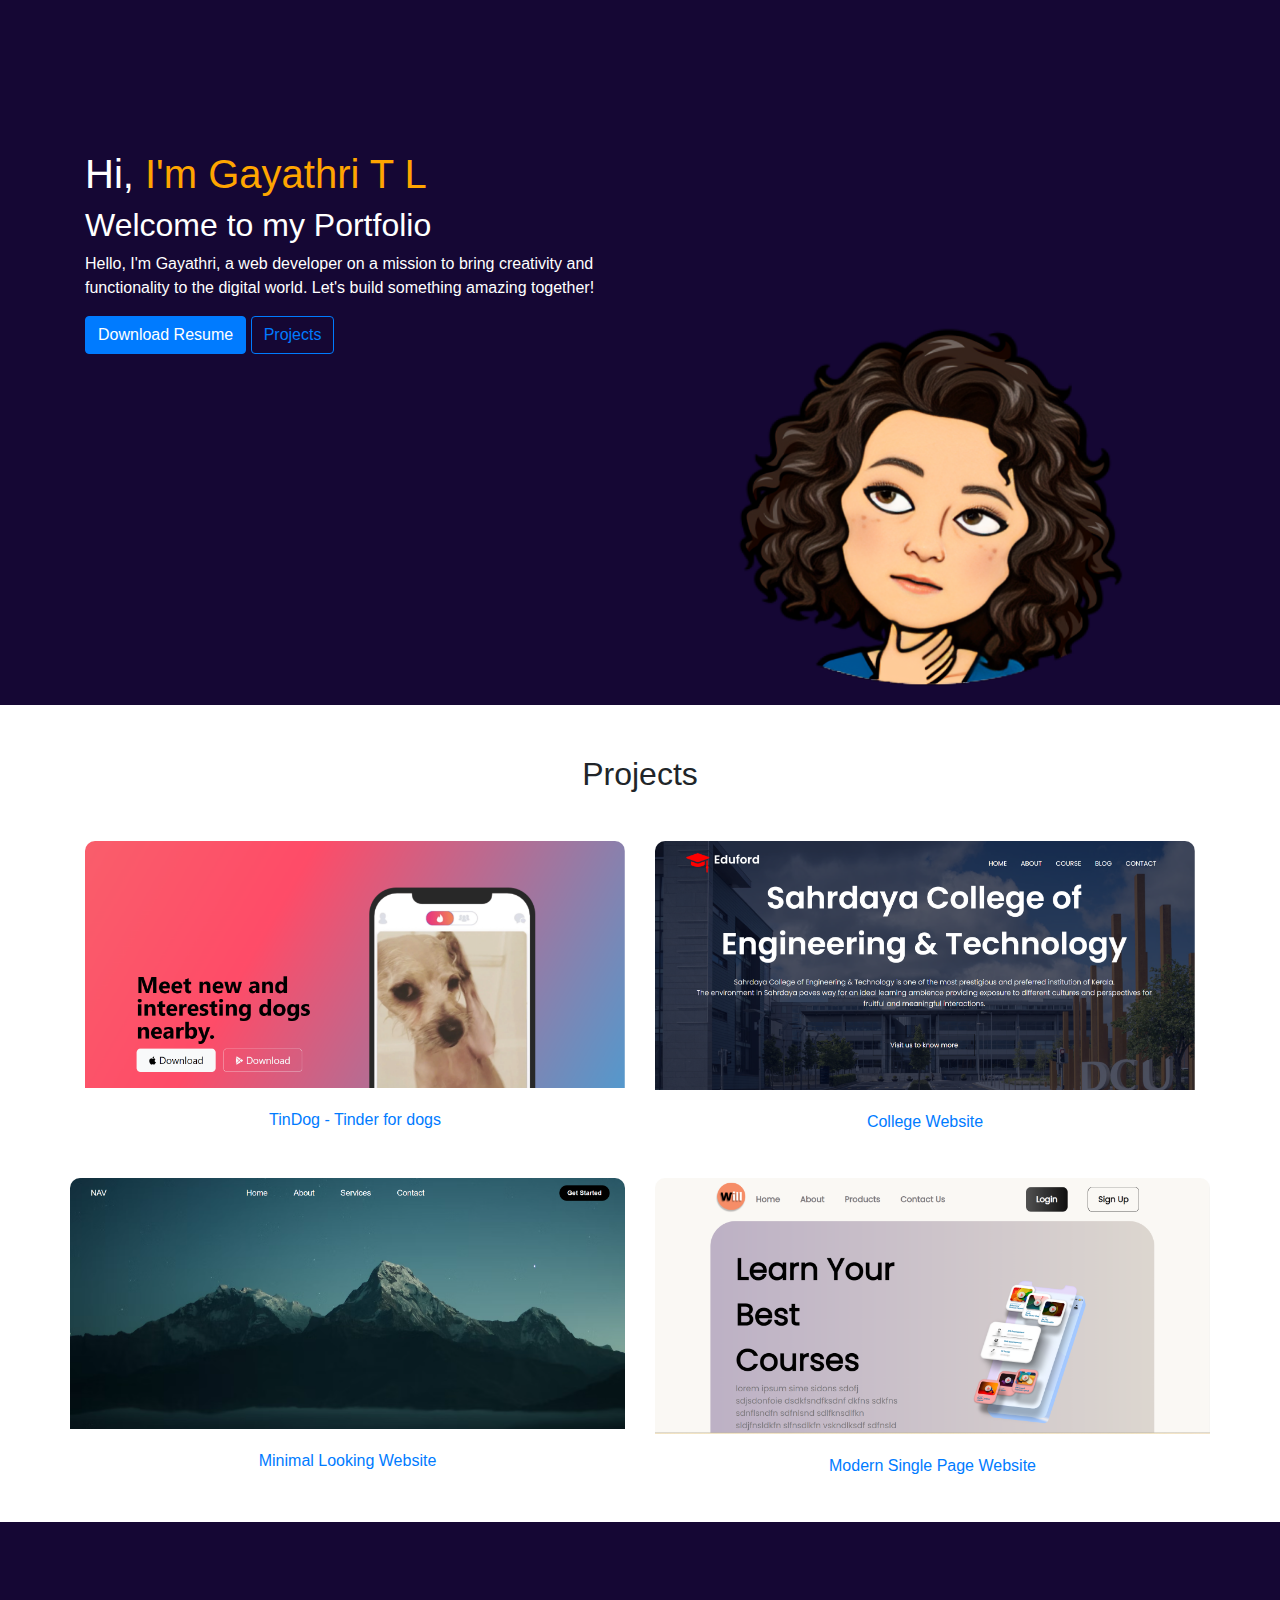
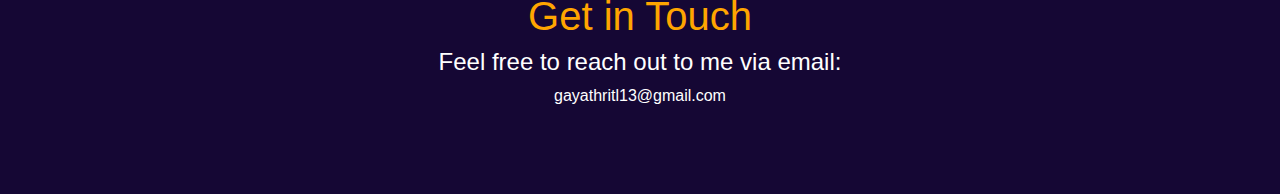
<file: index.html>
<!DOCTYPE html>
<html lang="en">
<head>
    <meta charset="UTF-8">
    <meta http-equiv="X-UA-Compatible" content="IE=edge">
    <meta name="viewport" content="width=device-width, initial-scale=1.0">
    <title>Microverse - Portfolio</title>
    <link rel="stylesheet" href="https://cdn.jsdelivr.net/npm/bootstrap@4.0.0/dist/css/bootstrap.min.css">
    <link rel="stylesheet" href="css/style.css">
</head>
<body>

    <section id="welcome">
        <div class="container">
            <div class="row">
                <div class="col-md-6">
                    <h1>Hi, <span>I'm Gayathri T L</span></h1>
                    <h2>Welcome to my Portfolio</h2>
                    <p>Hello, I'm Gayathri, a web developer on a mission to bring creativity and functionality to the digital world. Let's build something amazing together!</p>
                    <a href="./assets/Gayathri.T.L_Resume.pdf" download class="btn btn-primary rounded-pill">Download Resume</a>
                    <a href="#projects" class="btn btn-outline-primary rounded-pill">Projects</a>
                </div>
                <div class="col-md-6">
                    <img src="img/bg.png" style="max-width: 100%; height: auto;">
                </div>
            </div>
        </div>
    </section>

    <section id="projects" style="font-family: 'Poppins', sans-serif; margin-top: 50px;">
        <div class="container">
            <h2 class="text-center mb-5">Projects</h2>
            <div class="row">
                <div class="col-md-6 mb-4">
                    <a href="./apps/TinDog_Project/index.html" class="card-link">
                        <div class="card border-0 shadow">
                            <img class="card-img-top" src="img/1.png" alt="Project 1">
                            <div class="card-body text-center">
                                <p class="card-text mb-0">TinDog - Tinder for dogs</p>
                            </div>
                        </div>
                    </a>
                </div>
                <div class="col-md-6 mb-4">
                    <a href="./apps/college_website/index.html" class="card-link">
                        <div class="card border-0 shadow">
                            <img class="card-img-top" src="img/2.png" alt="Project 2">
                            <div class="card-body text-center">
                                <p class="card-text mb-0">College Website</p>
                            </div>
                        </div>
                    </a>
                </div>
                <div class="row">
                    <div class="col-md-6 mb-4">
                        <a href="./apps/Minimal_website/index.html" class="card-link">
                            <div class="card border-0 shadow">
                                <img class="card-img-top" src="img/3.png" alt="Project 1">
                                <div class="card-body text-center">
                                    <p class="card-text mb-0">Minimal Looking Website</p>
                                </div>
                            </div>
                        </a>
                    </div>
                    <div class="col-md-6 mb-4">
                        <a href="./apps/Modern_card/index.html" class="card-link">
                            <div class="card border-0 shadow">
                                <img class="card-img-top" src="img/4.png" alt="Project 2">
                                <div class="card-body text-center">
                                    <p class="card-text mb-0">Modern Single Page Website</p>
                                </div>
                            </div>
                        </a>
                    </div>
            </div>
        </div>
    </section>
    
    <section id="contact">
        <div class="container text-center">
            <h1>Get in Touch</h1>
            <h4>Feel free to reach out to me via email:</h4>
            <p><a href="mailto:gayathritl13@gmail.com">gayathritl13@gmail.com</a></p>
        </div>
    </section>
    

    
    <script src="https://code.jquery.com/jquery-3.2.1.slim.min.js"></script>
    <script src="https://cdn.jsdelivr.net/npm/popper.js@1.12.9/dist/umd/popper.min.js"></script>
    <script src="https://cdn.jsdelivr.net/npm/bootstrap@4.0.0/dist/js/bootstrap.min.js"></script>
</body>
</html>
</file>
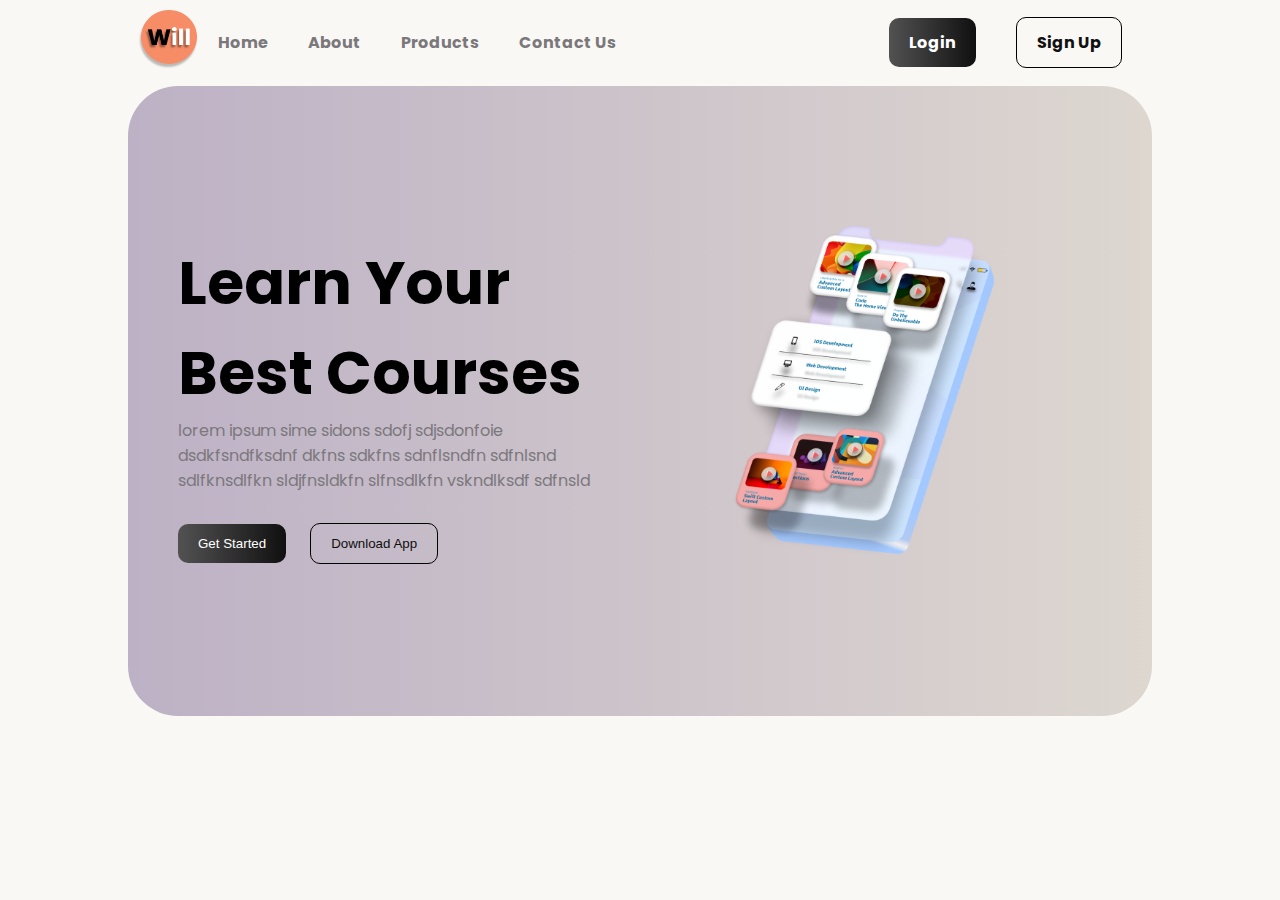
<file: apps/Modern_card/index.html>
<!DOCTYPE html>
<html lang="en">
  <head>
    <meta charset="UTF-8" />
    <meta name="viewport" content="width=device-width, initial-scale=1.0" />
    <title>Document</title>
    <link rel="stylesheet" href="style.css">
  </head>
  <body>
    <div class="header">
      <nav>
        <div class="logo">
          <img src="./img/logo.png" alt="logo" />
        </div>
        <ul class="nav-list">
          <div class="nav-links">
            <li>Home</li>
            <li>About</li>
            <li>Products</li>
            <li>Contact Us</li>
          </div>

          <div class="nav-btns">
            <li class="btn-primary">Login</li>
            <li class="btn-secondary">Sign Up</li>
          </div>
        </ul>
      </nav>
   
    <div class="header-content">
      <div class="intro-text">
        <h1>Learn Your <br />Best Courses</h1>
        <p>
          lorem ipsum sime sidons sdofj sdjsdonfoie dsdkfsndfksdnf dkfns sdkfns
          sdnflsndfn sdfnlsnd sdlfknsdlfkn sldjfnsldkfn slfnsdlkfn vskndlksdf
          sdfnsld
        </p>

        <div class="btns">
          <button class="btn-primary">Get Started</button>
          <button class="btn-secondary">Download App</button>
        </div>
      </div>
      <div class="hero-img">
        <img src="img/mockup.png" alt="">
      </div>
    </div>
</div>
  </body>
</html>
</file>
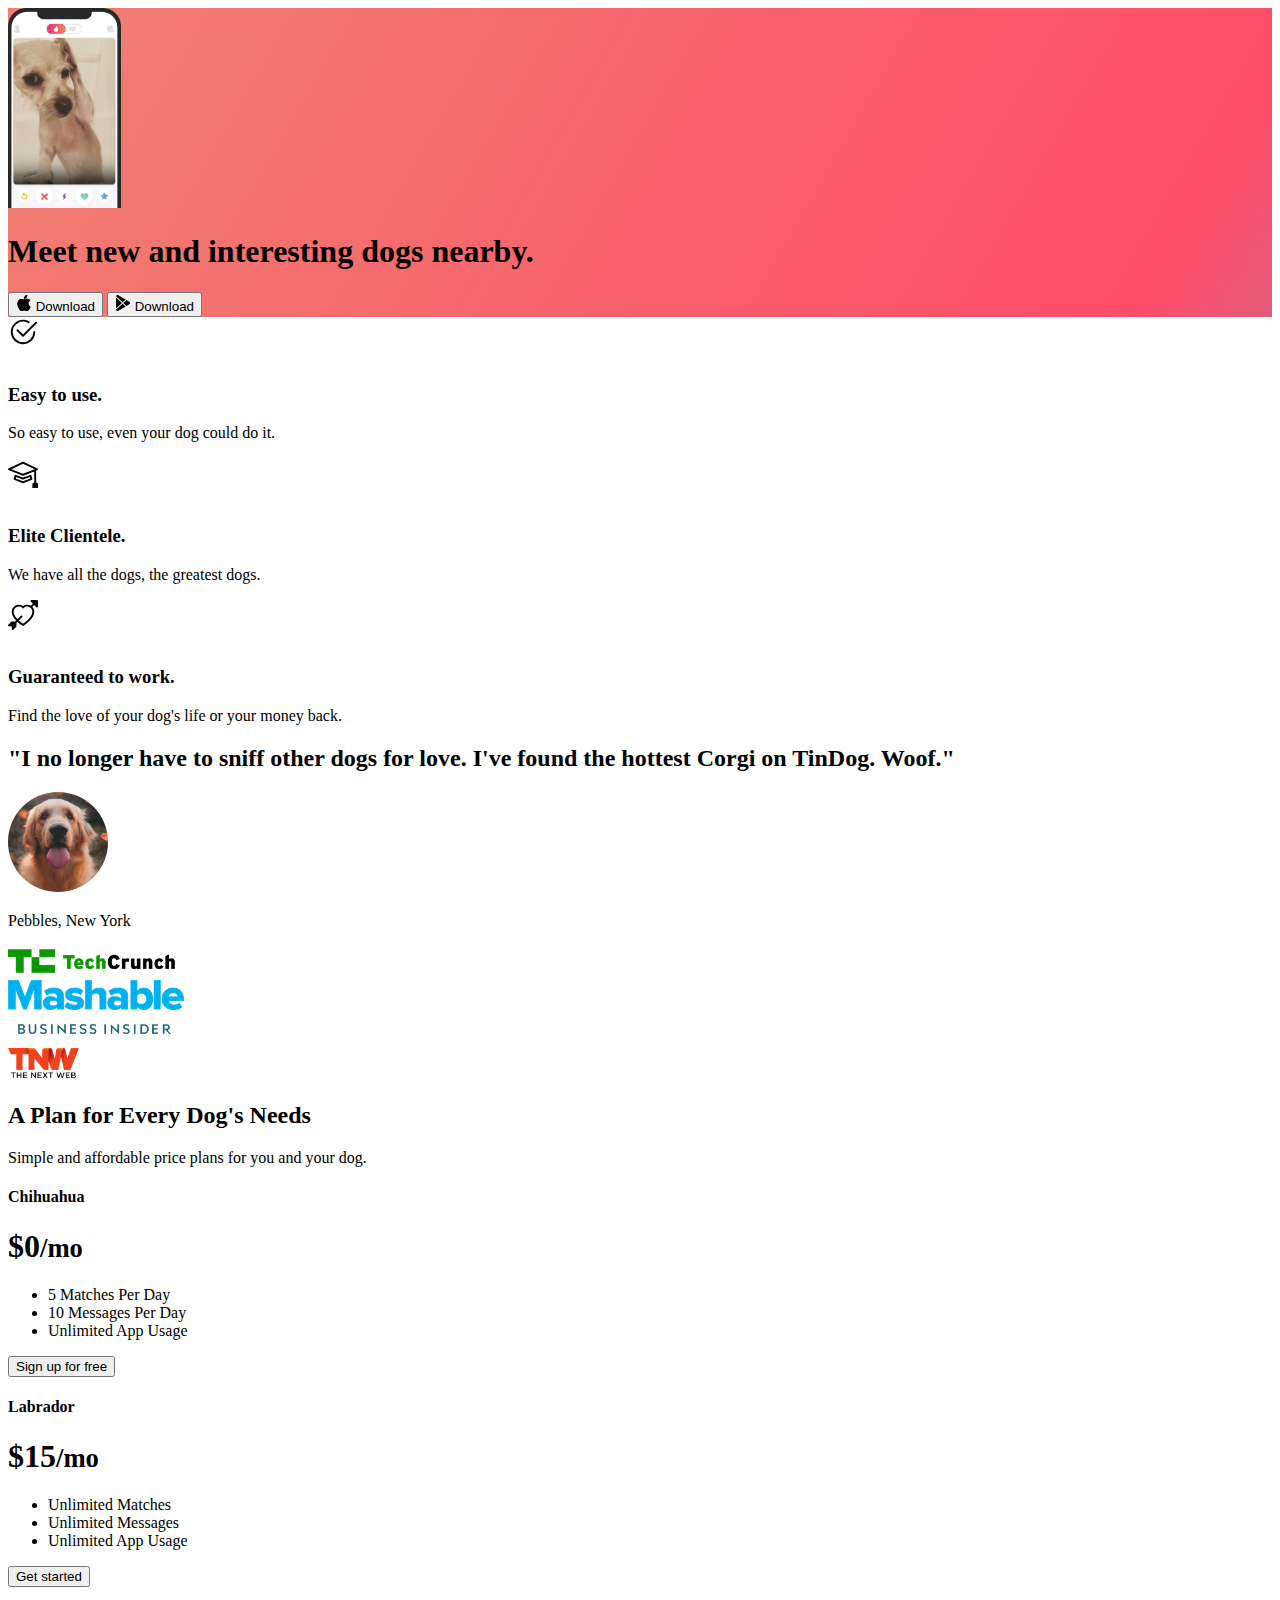
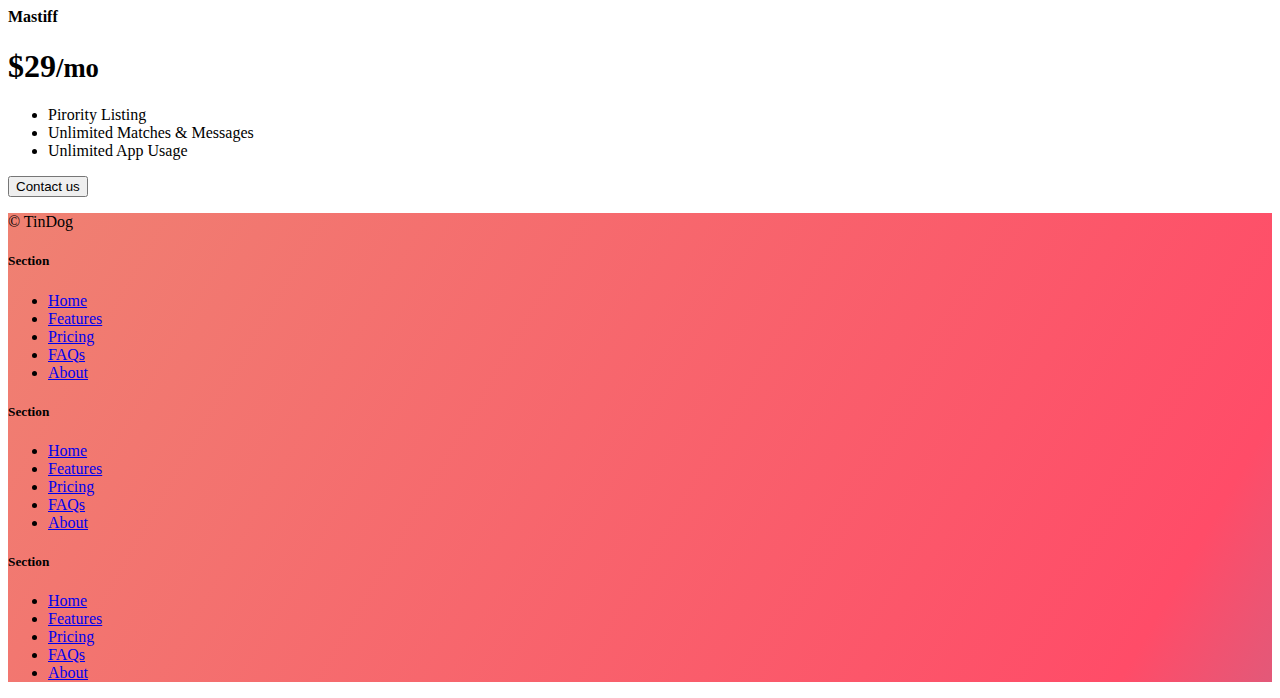
<file: apps/TinDog_Project/index.html>
<!DOCTYPE html>
<html lang="en">

<head>
  <meta charset="UTF-8">
  <meta name="viewport" content="width=device-width, initial-scale=1.0">
  <title>TinDog</title>
  <link href="https://cdn.jsdelivr.net/npm/bootstrap@5.3.2/dist/css/bootstrap.min.css" 
  rel="stylesheet" integrity="sha384-T3c6CoIi6uLrA9TneNEoa7RxnatzjcDSCmG1MXxSR1GAsXEV/Dwwykc2MPK8M2HN" crossorigin="anonymous">
  <link rel="stylesheet" href="./css/style.css">
  
</head>

<body>

  <!-- Title -->
  <section id="title" class="gradient-background">
  <div class="container">
    <div class="row flex-lg-row-reverse align-items-center g-5 pt-5  container">
      <div class="col-10 col-sm-8 col-lg-6">
        <img src="./images/iphone.png" class="d-block mx-lg-auto img-fluid pt-5" alt="Bootstrap Themes" height="200" loading="lazy">
      </div>
      <div class="col-lg-6">
        <h1 class="display-5 fw-bold text-body-emphasis lh-1 mb-3">Meet new and interesting dogs nearby.
        </h1>
        <div class="d-grid gap-2 d-md-flex justify-content-md-start">
          <button type="button" class="btn btn-light btn-lg px-4 me-md-2"> <svg xmlns="http://www.w3.org/2000/svg" width="16" height="16" fill="currentColor"
            class="bi bi-apple mb-1" viewBox="0 0 16 16">
<path
              d="M11.182.008C11.148-.03 9.923.023 8.857 1.18c-1.066 1.156-.902 2.482-.878 2.516.024.034 1.52.087 2.475-1.258.955-1.345.762-2.391.728-2.43Zm3.314 11.733c-.048-.096-2.325-1.234-2.113-3.422.212-2.189 1.675-2.789 1.698-2.854.023-.065-.597-.79-1.254-1.157a3.692 3.692 0 0 0-1.563-.434c-.108-.003-.483-.095-1.254.116-.508.139-1.653.589-1.968.607-.316.018-1.256-.522-2.267-.665-.647-.125-1.333.131-1.824.328-.49.196-1.422.754-2.074 2.237-.652 1.482-.311 3.83-.067 4.56.244.729.625 1.924 1.273 2.796.576.984 1.34 1.667 1.659 1.899.319.232 1.219.386 1.843.067.502-.308 1.408-.485 1.766-.472.357.013 1.061.154 1.782.539.571.197 1.111.115 1.652-.105.541-.221 1.324-1.059 2.238-2.758.347-.79.505-1.217.473-1.282Z" />
<path
              d="M11.182.008C11.148-.03 9.923.023 8.857 1.18c-1.066 1.156-.902 2.482-.878 2.516.024.034 1.52.087 2.475-1.258.955-1.345.762-2.391.728-2.43Zm3.314 11.733c-.048-.096-2.325-1.234-2.113-3.422.212-2.189 1.675-2.789 1.698-2.854.023-.065-.597-.79-1.254-1.157a3.692 3.692 0 0 0-1.563-.434c-.108-.003-.483-.095-1.254.116-.508.139-1.653.589-1.968.607-.316.018-1.256-.522-2.267-.665-.647-.125-1.333.131-1.824.328-.49.196-1.422.754-2.074 2.237-.652 1.482-.311 3.83-.067 4.56.244.729.625 1.924 1.273 2.796.576.984 1.34 1.667 1.659 1.899.319.232 1.219.386 1.843.067.502-.308 1.408-.485 1.766-.472.357.013 1.061.154 1.782.539.571.197 1.111.115 1.652-.105.541-.221 1.324-1.059 2.238-2.758.347-.79.505-1.217.473-1.282Z" />
</svg> Download</button>
          <button type="button" class="btn btn-outline-light btn-lg px-4"><svg xmlns="http://www.w3.org/2000/svg" width="16" height="16" fill="currentColor"
            class="bi bi-google-play mb-1" viewBox="0 0 16 16">
<path
              d="M14.222 9.374c1.037-.61 1.037-2.137 0-2.748L11.528 5.04 8.32 8l3.207 2.96 2.694-1.586Zm-3.595 2.116L7.583 8.68 1.03 14.73c.201 1.029 1.36 1.61 2.303 1.055l7.294-4.295ZM1 13.396V2.603L6.846 8 1 13.396ZM1.03 1.27l6.553 6.05 3.044-2.81L3.333.215C2.39-.341 1.231.24 1.03 1.27Z" />
</svg> Download</button>
        </div>
      </div>
    </div>
  </div>
  </section>
  <!-- Features -->
  <section id="features" class="container mt-5">
    
    <div class="row g-4 py-5 row-cols-1 row-cols-lg-3">
      <div class="col d-flex align-items-start">
        <div class="icon-square text-body-emphasis bg-body-secondary d-inline-flex align-items-center justify-content-center fs-4 flex-shrink-0 me-3">
          <svg xmlns="http://www.w3.org/2000/svg" height="30" fill="currentColor" class="bi bi-check2-circle"
          viewBox="0 0 16 16">
<path
            d="M2.5 8a5.5 5.5 0 0 1 8.25-4.764.5.5 0 0 0 .5-.866A6.5 6.5 0 1 0 14.5 8a.5.5 0 0 0-1 0 5.5 5.5 0 1 1-11 0z" />
<path
            d="M15.354 3.354a.5.5 0 0 0-.708-.708L8 9.293 5.354 6.646a.5.5 0 1 0-.708.708l3 3a.5.5 0 0 0 .708 0l7-7z" /> width="1em" height="1em"><use xlink:href="#toggles2"></use></svg>
        </div>
        <div>
          <h3 class="fs-2 text-body-emphasis">Easy to use.</h3>
          <p>So easy to use, even your dog could do it.</p>

        </div>
      </div>
      <div class="col d-flex align-items-start">
        <div class="icon-square text-body-emphasis bg-body-secondary d-inline-flex align-items-center justify-content-center fs-4 flex-shrink-0 me-3">
          <svg xmlns="http://www.w3.org/2000/svg" height="30" fill="currentColor" class="bi bi-mortarboard" viewBox="0 0 16 16">
            <path d="M8.211 2.047a.5.5 0 0 0-.422 0l-7.5 3.5a.5.5 0 0 0 .025.917l7.5 3a.5.5 0 0 0 .372 0L14 7.14V13a1 1 0 0 0-1 1v2h3v-2a1 1 0 0 0-1-1V6.739l.686-.275a.5.5 0 0 0 .025-.917l-7.5-3.5ZM8 8.46 1.758 5.965 8 3.052l6.242 2.913L8 8.46Z"/>
            <path d="M4.176 9.032a.5.5 0 0 0-.656.327l-.5 1.7a.5.5 0 0 0 .294.605l4.5 1.8a.5.5 0 0 0 .372 0l4.5-1.8a.5.5 0 0 0 .294-.605l-.5-1.7a.5.5 0 0 0-.656-.327L8 10.466 4.176 9.032Zm-.068 1.873.22-.748 3.496 1.311a.5.5 0 0 0 .352 0l3.496-1.311.22.748L8 12.46l-3.892-1.556Z"/>><use xlink:href="#cpu-fill"></use></svg>
        </div>
        <div>
          <h3 class="fs-2 text-body-emphasis">Elite Clientele.</h3>
          <p>We have all the dogs, the greatest dogs.</p>
          
        </div>
      </div>
      <div class="col d-flex align-items-start">
        <div class="icon-square text-body-emphasis bg-body-secondary d-inline-flex align-items-center justify-content-center fs-4 flex-shrink-0 me-3">
          <svg xmlns="http://www.w3.org/2000/svg" height="30" fill="currentColor" class="bi bi-arrow-through-heart"
          viewBox="0 0 16 16">
<path fill-rule="evenodd"
            d="M2.854 15.854A.5.5 0 0 1 2 15.5V14H.5a.5.5 0 0 1-.354-.854l1.5-1.5A.5.5 0 0 1 2 11.5h1.793l.53-.53c-.771-.802-1.328-1.58-1.704-2.32-.798-1.575-.775-2.996-.213-4.092C3.426 2.565 6.18 1.809 8 3.233c1.25-.98 2.944-.928 4.212-.152L13.292 2 12.147.854A.5.5 0 0 1 12.5 0h3a.5.5 0 0 1 .5.5v3a.5.5 0 0 1-.854.354L14 2.707l-1.006 1.006c.236.248.44.531.6.845.562 1.096.585 2.517-.213 4.092-.793 1.563-2.395 3.288-5.105 5.08L8 13.912l-.276-.182a21.86 21.86 0 0 1-2.685-2.062l-.539.54V14a.5.5 0 0 1-.146.354l-1.5 1.5Zm2.893-4.894A20.419 20.419 0 0 0 8 12.71c2.456-1.666 3.827-3.207 4.489-4.512.679-1.34.607-2.42.215-3.185-.817-1.595-3.087-2.054-4.346-.761L8 4.62l-.358-.368c-1.259-1.293-3.53-.834-4.346.761-.392.766-.464 1.845.215 3.185.323.636.815 1.33 1.519 2.065l1.866-1.867a.5.5 0 1 1 .708.708L5.747 10.96Z" />><use xlink:href="#tools"></use></svg>
        </div>
        <div>
          <h3 class="fs-2 text-body-emphasis">Guaranteed to work.</h3>
          <p>Find the love of your dog's life or your money back.</p>
        </div>
      </div>
    </div>
  

  </section>
  <!-- Testimonial -->
  <section id="testimonial">
    <div class="p-5 text-center bg-body-tertiary">
      <div class="container py-5">
        <h2 class="text-body-emphasis">"I no longer have to sniff other dogs for love. I've found the hottest Corgi on TinDog. Woof."</h2>
        <img class="pine mt-5" src="./images/dog-img.jpg" height="100px">
        <p class="col-lg-8 mx-auto lead mt-2">
          Pebbles, New York
        </p>
      </div>
      <div class="container">
        <div class="row">
          <div class="col-lg-3 col-sm-12">
            <img src="./images/techcrunch.png" height="30px">
          </div>
          <div class="col-lg-3 col-sm-12">
            <img src="./images/mashable.png" height="30px">
          </div>
          <div class="col-lg-3 col-sm-12">
            <img src="./images/bizinsider.png" height="30px">
          </div>
          <div class="col-lg-3 col-sm-12">
            <img src="./images/tnw.png" height="30px">
          </div>
        </div>
      </div>
    </div>

  </section>
  <!-- Pricing -->
  <section id="pricing">
    <div class="container py-3">
      <header>
    
        <div class="pricing-header p-3 pb-md-4 mx-auto text-center">
          <h2 class="display-4 fw-normal text-body-emphasis mt-4">A Plan for Every Dog's Needs</h2>
          <p class="fs-5 text-body-secondary">Simple and affordable price plans for you and your dog.
          </p>
        </div>
      </header>
    
      <main>
        <div class="row row-cols-1 row-cols-md-3 mb-3 text-center">
          <div class="col">
            <div class="card mb-4 rounded-3 shadow-sm">
              <div class="card-header py-3">
                <h4 class="my-0 fw-normal">Chihuahua</h4>
              </div>
              <div class="card-body">
                <h1 class="card-title pricing-card-title">$0<small class="text-body-secondary fw-light">/mo</small></h1>
                <ul class="list-unstyled mt-3 mb-4">
                  <li>5 Matches Per Day</li>
                  <li>10 Messages Per Day</li>
                  <li>Unlimited App Usage</li>
                </ul>
                <button type="button" class="w-100 btn btn-lg btn-outline-dark" >Sign up for free</button>
              </div>
            </div>
          </div>
          <div class="col">
            <div class="card mb-4 rounded-3 shadow-sm">
              <div class="card-header py-3">
                <h4 class="my-0 fw-normal">Labrador </h4>
              </div>
              <div class="card-body">
                <h1 class="card-title pricing-card-title">$15<small class="text-body-dark fw-light">/mo</small></h1>
                <ul class="list-unstyled mt-3 mb-4">
                  <li>Unlimited Matches</li>
                  <li>Unlimited Messages</li>
                  <li>Unlimited App Usage</li>
                  
                </ul>
                <button type="button" class="w-100 btn btn-lg btn-dark">Get started</button>
              </div>
            </div>
          </div>
          <div class="col">
            <div class="card mb-4 rounded-3 shadow-sm border-primary">
              <div class="card-header py-3 text-bg-dark border-dark">
                <h4 class="my-0 fw-normal">Mastiff</h4>
              </div>
              <div class="card-body">
                <h1 class="card-title pricing-card-title">$29<small class="text-body-secondary fw-light">/mo</small></h1>
                <ul class="list-unstyled mt-3 mb-4">
                  <li>Pirority Listing</li>
                  <li>Unlimited Matches & Messages</li>
                  <li>Unlimited App Usage</li>
                </ul>
                <button type="button" class="w-100 btn btn-lg btn-dark">Contact us</button>
              </div>
            </div>
          </div>
        </div> 
        
      </footer>
    </div>

  </section>
  <!-- Footer -->
  <section id="footer" class ="gradient-background">
    <div class="container">
      <footer class="row row-cols-1 row-cols-sm-2 row-cols-md-5 py-5 border-top">
        <div class="col mb-3">
          
          <p class="text-body-secondary">© TinDog</p>
        </div>
    
        <div class="col mb-3">
    
        </div>
    
        <div class="col mb-3">
          <h5>Section</h5>
          <ul class="nav flex-column">
            <li class="nav-item mb-2"><a href="#" class="nav-link p-0 text-body-secondary">Home</a></li>
            <li class="nav-item mb-2"><a href="#" class="nav-link p-0 text-body-secondary">Features</a></li>
            <li class="nav-item mb-2"><a href="#" class="nav-link p-0 text-body-secondary">Pricing</a></li>
            <li class="nav-item mb-2"><a href="#" class="nav-link p-0 text-body-secondary">FAQs</a></li>
            <li class="nav-item mb-2"><a href="#" class="nav-link p-0 text-body-secondary">About</a></li>
          </ul>
        </div>
    
        <div class="col mb-3">
          <h5>Section</h5>
          <ul class="nav flex-column">
            <li class="nav-item mb-2"><a href="#" class="nav-link p-0 text-body-secondary">Home</a></li>
            <li class="nav-item mb-2"><a href="#" class="nav-link p-0 text-body-secondary">Features</a></li>
            <li class="nav-item mb-2"><a href="#" class="nav-link p-0 text-body-secondary">Pricing</a></li>
            <li class="nav-item mb-2"><a href="#" class="nav-link p-0 text-body-secondary">FAQs</a></li>
            <li class="nav-item mb-2"><a href="#" class="nav-link p-0 text-body-secondary">About</a></li>
          </ul>
        </div>
    
        <div class="col mb-3">
          <h5>Section</h5>
          <ul class="nav flex-column">
            <li class="nav-item mb-2"><a href="#" class="nav-link p-0 text-body-secondary">Home</a></li>
            <li class="nav-item mb-2"><a href="#" class="nav-link p-0 text-body-secondary">Features</a></li>
            <li class="nav-item mb-2"><a href="#" class="nav-link p-0 text-body-secondary">Pricing</a></li>
            <li class="nav-item mb-2"><a href="#" class="nav-link p-0 text-body-secondary">FAQs</a></li>
            <li class="nav-item mb-2"><a href="#" class="nav-link p-0 text-body-secondary">About</a></li>
          </ul>
        </div>
      </footer>
    </div>
  </section>



  <script src="https://cdn.jsdelivr.net/npm/bootstrap@5.3.2/dist/js/bootstrap.bundle.min.js" 
  integrity="sha384-C6RzsynM9kWDrMNeT87bh95OGNyZPhcTNXj1NW7RuBCsyN/o0jlpcV8Qyq46cDfL" crossorigin="anonymous"></script>
</body>

</html>
</file>
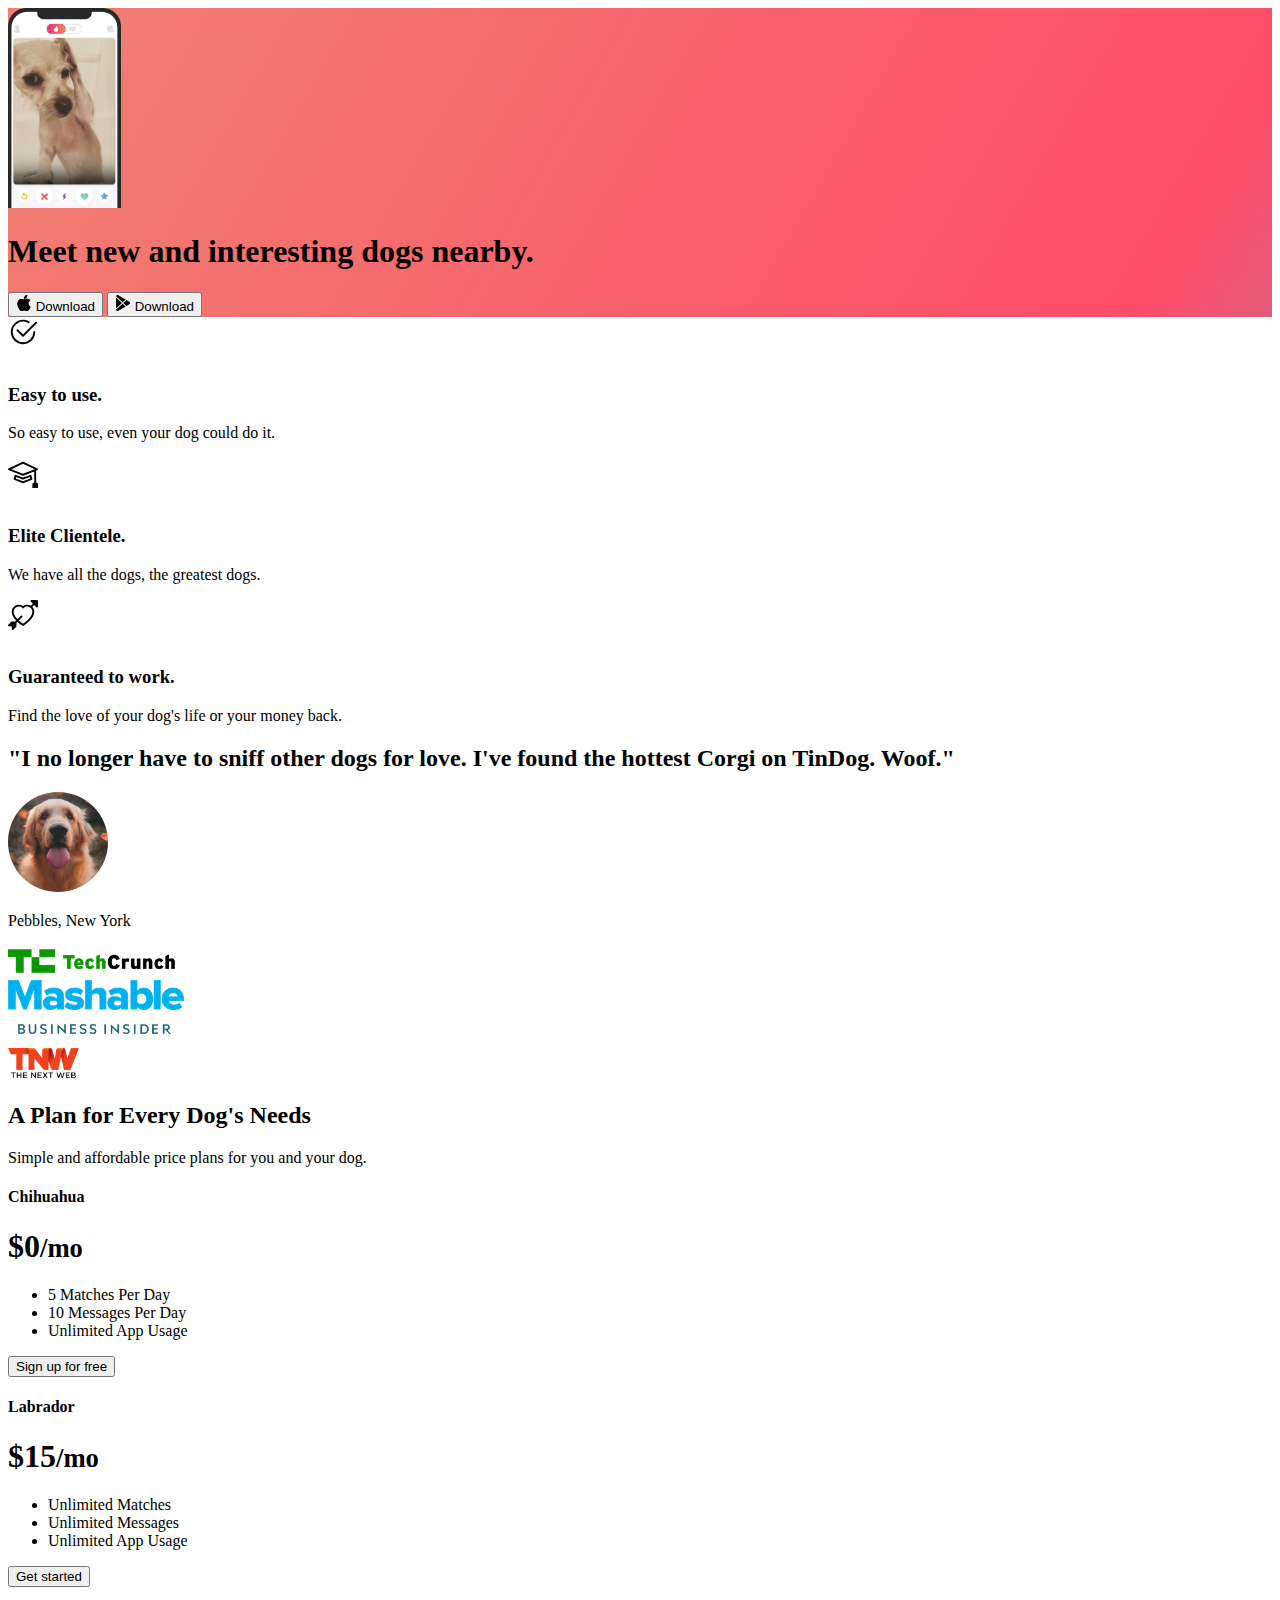
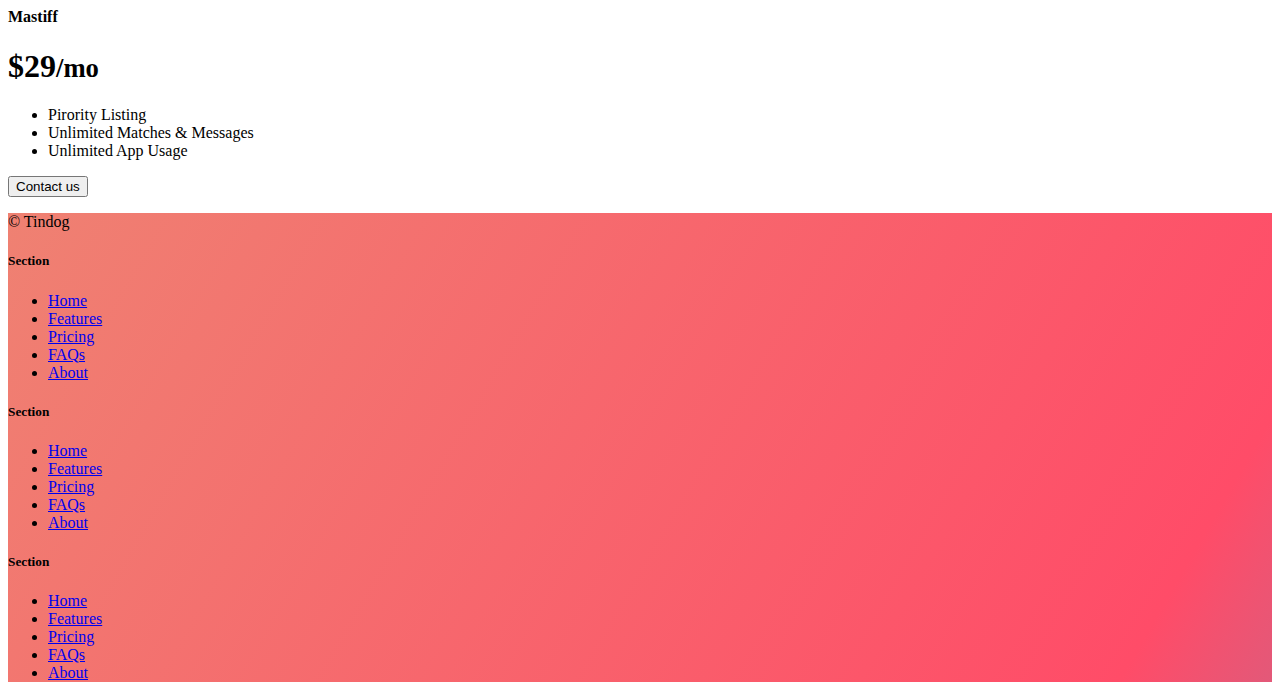
<file: apps/TinDog_Project/solution.html>
<!DOCTYPE html>
<html lang="en">

<head>
  <meta charset="UTF-8">
  <meta name="viewport" content="width=device-width, initial-scale=1.0">
  <title>TinDog</title>
  <link href="https://cdn.jsdelivr.net/npm/bootstrap@5.3.0-alpha3/dist/css/bootstrap.min.css" rel="stylesheet"
    integrity="sha384-KK94CHFLLe+nY2dmCWGMq91rCGa5gtU4mk92HdvYe+M/SXH301p5ILy+dN9+nJOZ" crossorigin="anonymous">
  <link rel="stylesheet" href="./css/solution.css">
</head>

<body>


  <!-- Title -->
  <section id="title" class="gradient-background">

    <div class="container col-xxl-8 px-4 pt-5">
      <div class="row flex-lg-row-reverse align-items-center g-5 pt-5">
        <div class="col-10 col-sm-8 col-lg-6">
          <img src="./images/iphone.png" class="d-block mx-lg-auto img-fluid" alt="Bootstrap Themes" height="200"
            loading="lazy">
        </div>
        <div class="col-lg-6">
          <h1 class="display-5 fw-bold text-body-emphasis lh-1 mb-3">Meet new and interesting dogs nearby.</h1>

          <div class="d-grid gap-2 d-md-flex justify-content-md-start">
            <button type="button" class="btn btn-light btn-lg px-4 me-md-2"><svg xmlns="http://www.w3.org/2000/svg"
                width="16" height="16" fill="currentColor" class="bi bi-apple mb-1" viewBox="0 0 16 16">
                <path
                  d="M11.182.008C11.148-.03 9.923.023 8.857 1.18c-1.066 1.156-.902 2.482-.878 2.516.024.034 1.52.087 2.475-1.258.955-1.345.762-2.391.728-2.43Zm3.314 11.733c-.048-.096-2.325-1.234-2.113-3.422.212-2.189 1.675-2.789 1.698-2.854.023-.065-.597-.79-1.254-1.157a3.692 3.692 0 0 0-1.563-.434c-.108-.003-.483-.095-1.254.116-.508.139-1.653.589-1.968.607-.316.018-1.256-.522-2.267-.665-.647-.125-1.333.131-1.824.328-.49.196-1.422.754-2.074 2.237-.652 1.482-.311 3.83-.067 4.56.244.729.625 1.924 1.273 2.796.576.984 1.34 1.667 1.659 1.899.319.232 1.219.386 1.843.067.502-.308 1.408-.485 1.766-.472.357.013 1.061.154 1.782.539.571.197 1.111.115 1.652-.105.541-.221 1.324-1.059 2.238-2.758.347-.79.505-1.217.473-1.282Z" />
                <path
                  d="M11.182.008C11.148-.03 9.923.023 8.857 1.18c-1.066 1.156-.902 2.482-.878 2.516.024.034 1.52.087 2.475-1.258.955-1.345.762-2.391.728-2.43Zm3.314 11.733c-.048-.096-2.325-1.234-2.113-3.422.212-2.189 1.675-2.789 1.698-2.854.023-.065-.597-.79-1.254-1.157a3.692 3.692 0 0 0-1.563-.434c-.108-.003-.483-.095-1.254.116-.508.139-1.653.589-1.968.607-.316.018-1.256-.522-2.267-.665-.647-.125-1.333.131-1.824.328-.49.196-1.422.754-2.074 2.237-.652 1.482-.311 3.83-.067 4.56.244.729.625 1.924 1.273 2.796.576.984 1.34 1.667 1.659 1.899.319.232 1.219.386 1.843.067.502-.308 1.408-.485 1.766-.472.357.013 1.061.154 1.782.539.571.197 1.111.115 1.652-.105.541-.221 1.324-1.059 2.238-2.758.347-.79.505-1.217.473-1.282Z" />
              </svg> Download</button>
            <button type="button" class="btn btn-outline-light btn-lg px-4"><svg xmlns="http://www.w3.org/2000/svg"
                width="16" height="16" fill="currentColor" class="bi bi-google-play mb-1" viewBox="0 0 16 16">
                <path
                  d="M14.222 9.374c1.037-.61 1.037-2.137 0-2.748L11.528 5.04 8.32 8l3.207 2.96 2.694-1.586Zm-3.595 2.116L7.583 8.68 1.03 14.73c.201 1.029 1.36 1.61 2.303 1.055l7.294-4.295ZM1 13.396V2.603L6.846 8 1 13.396ZM1.03 1.27l6.553 6.05 3.044-2.81L3.333.215C2.39-.341 1.231.24 1.03 1.27Z" />
              </svg> Download</button>
          </div>
        </div>
      </div>
    </div>
  </section>
  <!-- Features -->
  <section id="features">
    <div class="container mt-5">
      <div class="row g-4 py-5 row-cols-1 row-cols-lg-3">
        <div class="col d-flex align-items-start">
          <div
            class="icon-square text-body-emphasis bg-body-secondary d-inline-flex align-items-center justify-content-center fs-4 flex-shrink-0 me-3">
            <svg xmlns="http://www.w3.org/2000/svg" height="30" fill="currentColor" class="bi bi-check2-circle"
              viewBox="0 0 16 16">
              <path
                d="M2.5 8a5.5 5.5 0 0 1 8.25-4.764.5.5 0 0 0 .5-.866A6.5 6.5 0 1 0 14.5 8a.5.5 0 0 0-1 0 5.5 5.5 0 1 1-11 0z" />
              <path
                d="M15.354 3.354a.5.5 0 0 0-.708-.708L8 9.293 5.354 6.646a.5.5 0 1 0-.708.708l3 3a.5.5 0 0 0 .708 0l7-7z" />
            </svg>
          </div>
          <div>
            <h3 class="fs-2">Easy to use.</h3>
            <p>So easy to use, even your dog could do it.</p>

          </div>
        </div>
        <div class="col d-flex align-items-start">
          <div
            class="icon-square text-body-emphasis bg-body-secondary d-inline-flex align-items-center justify-content-center fs-4 flex-shrink-0 me-3">
            <svg xmlns="http://www.w3.org/2000/svg" height="30" fill="currentColor" class="bi bi-mortarboard"
              viewBox="0 0 16 16">
              <path
                d="M8.211 2.047a.5.5 0 0 0-.422 0l-7.5 3.5a.5.5 0 0 0 .025.917l7.5 3a.5.5 0 0 0 .372 0L14 7.14V13a1 1 0 0 0-1 1v2h3v-2a1 1 0 0 0-1-1V6.739l.686-.275a.5.5 0 0 0 .025-.917l-7.5-3.5ZM8 8.46 1.758 5.965 8 3.052l6.242 2.913L8 8.46Z" />
              <path
                d="M4.176 9.032a.5.5 0 0 0-.656.327l-.5 1.7a.5.5 0 0 0 .294.605l4.5 1.8a.5.5 0 0 0 .372 0l4.5-1.8a.5.5 0 0 0 .294-.605l-.5-1.7a.5.5 0 0 0-.656-.327L8 10.466 4.176 9.032Zm-.068 1.873.22-.748 3.496 1.311a.5.5 0 0 0 .352 0l3.496-1.311.22.748L8 12.46l-3.892-1.556Z" />
            </svg>
          </div>
          <div>
            <h3 class="fs-2">Elite Clientele.</h3>
            <p>We have all the dogs, the greatest dogs.</p>

          </div>
        </div>
        <div class="col d-flex align-items-start">
          <div
            class="icon-square text-body-emphasis bg-body-secondary d-inline-flex align-items-center justify-content-center fs-4 flex-shrink-0 me-3">
            <svg xmlns="http://www.w3.org/2000/svg" height="30" fill="currentColor" class="bi bi-arrow-through-heart"
              viewBox="0 0 16 16">
              <path fill-rule="evenodd"
                d="M2.854 15.854A.5.5 0 0 1 2 15.5V14H.5a.5.5 0 0 1-.354-.854l1.5-1.5A.5.5 0 0 1 2 11.5h1.793l.53-.53c-.771-.802-1.328-1.58-1.704-2.32-.798-1.575-.775-2.996-.213-4.092C3.426 2.565 6.18 1.809 8 3.233c1.25-.98 2.944-.928 4.212-.152L13.292 2 12.147.854A.5.5 0 0 1 12.5 0h3a.5.5 0 0 1 .5.5v3a.5.5 0 0 1-.854.354L14 2.707l-1.006 1.006c.236.248.44.531.6.845.562 1.096.585 2.517-.213 4.092-.793 1.563-2.395 3.288-5.105 5.08L8 13.912l-.276-.182a21.86 21.86 0 0 1-2.685-2.062l-.539.54V14a.5.5 0 0 1-.146.354l-1.5 1.5Zm2.893-4.894A20.419 20.419 0 0 0 8 12.71c2.456-1.666 3.827-3.207 4.489-4.512.679-1.34.607-2.42.215-3.185-.817-1.595-3.087-2.054-4.346-.761L8 4.62l-.358-.368c-1.259-1.293-3.53-.834-4.346.761-.392.766-.464 1.845.215 3.185.323.636.815 1.33 1.519 2.065l1.866-1.867a.5.5 0 1 1 .708.708L5.747 10.96Z" />
            </svg>
          </div>
          <div>
            <h3 class="fs-2">Guaranteed to work.</h3>
            <p>Find the love of your dog's life or your money back.</p>

          </div>
        </div>
      </div>
    </div>
  </section>
  <!-- Testimonial -->
  <section id="testimonial">
    <div class="my-5">
      <div class="p-5 text-center bg-body-tertiary">
        <div class="container py-5">
          <h2 class="text-body-emphasis">"I no longer have to sniff other dogs for love. I've found the hottest Corgi on
            TinDog. Woof."</h2>
          <img class="profile-img mt-5" src="./images/dog-img.jpg" alt="dog image">
          <p class="col-lg-8 mx-auto lead mt-2">
            Pebbles, New York
          </p>
        </div>

        <div class="container">
          <div class="row">
            <div class="col-lg-3 col-sm-12">
              <img src="./images/techcrunch.png" alt="techcrunch" height="30">
            </div>
            <div class="col-lg-3 col-sm-12">
              <img src="./images/mashable.png" alt="mashable" height="30">
            </div>
            <div class="col-lg-3 col-sm-12">
              <img src="./images/bizinsider.png" alt="bizinsider" height="30">
            </div>
            <div class="col-lg-3 col-sm-12">
              <img src="./images/tnw.png" alt="tnw" height="30">
            </div>
          </div>
        </div>
      </div>
    </div>
  </section>
  <!-- Pricing -->
  <section id="pricing">
    <div class="container">
      <div class="pricing-header p-3 pb-md-4 mx-auto text-center">
        <h2 class="display-4 fw-normal">A Plan for Every Dog's Needs</h2>
        <p class="fs-5 text-body-secondary">Simple and affordable price plans for you and your dog.
      </div>
      <div class="row row-cols-1 row-cols-md-3 mb-3 text-center">
        <div class="col">
          <div class="card mb-4 rounded-3 shadow-sm">
            <div class="card-header py-3">
              <h4 class="my-0 fw-normal">Chihuahua</h4>
            </div>
            <div class="card-body">
              <h1 class="card-title pricing-card-title">$0<small class="text-body-secondary fw-light">/mo</small></h1>
              <ul class="list-unstyled mt-3 mb-4">
                <li>5 Matches Per Day</li>
                <li>10 Messages Per Day</li>
                <li>Unlimited App Usage</li>
              </ul>
              <button type="button" class="w-100 btn btn-lg btn-outline-dark">Sign up for free</button>
            </div>
          </div>
        </div>
        <div class="col">
          <div class="card mb-4 rounded-3 shadow-sm">
            <div class="card-header py-3">
              <h4 class="my-0 fw-normal">Labrador</h4>
            </div>
            <div class="card-body">
              <h1 class="card-title pricing-card-title">$15<small class="text-body-secondary fw-light">/mo</small></h1>
              <ul class="list-unstyled mt-3 mb-4">
                <li>Unlimited Matches</li>
                <li>Unlimited Messages</li>
                <li>Unlimited App Usage</li>
              </ul>
              <button type="button" class="w-100 btn btn-lg btn-dark">Get started</button>
            </div>
          </div>
        </div>
        <div class="col">
          <div class="card mb-4 rounded-3 shadow-sm border-dark">
            <div class="card-header py-3 text-bg-dark border-dark">
              <h4 class="my-0 fw-normal">Mastiff</h4>
            </div>
            <div class="card-body">
              <h1 class="card-title pricing-card-title">$29<small class="text-body-secondary fw-light">/mo</small></h1>
              <ul class="list-unstyled mt-3 mb-4">
                <li>Pirority Listing</li>
                <li>Unlimited Matches & Messages</li>
                <li>Unlimited App Usage</li>
              </ul>
              <button type="button" class="w-100 btn btn-lg btn-dark">Contact us</button>
            </div>
          </div>
        </div>
      </div>
    </div>
  </section>
  <!-- Footer -->
  <section id="contact" class="gradient-background">
    <div class="container ">
      <footer class="row row-cols-1 row-cols-sm-2 row-cols-md-5 py-5 mt-5 border-top">
        <div class="col mb-3">

          <p class="text-body-secondary">© Tindog</p>
        </div>

        <div class="col mb-3">

        </div>

        <div class="col mb-3">
          <h5>Section</h5>
          <ul class="nav flex-column">
            <li class="nav-item mb-2"><a href="#" class="nav-link p-0 text-body-secondary">Home</a></li>
            <li class="nav-item mb-2"><a href="#" class="nav-link p-0 text-body-secondary">Features</a></li>
            <li class="nav-item mb-2"><a href="#" class="nav-link p-0 text-body-secondary">Pricing</a></li>
            <li class="nav-item mb-2"><a href="#" class="nav-link p-0 text-body-secondary">FAQs</a></li>
            <li class="nav-item mb-2"><a href="#" class="nav-link p-0 text-body-secondary">About</a></li>
          </ul>
        </div>

        <div class="col mb-3">
          <h5>Section</h5>
          <ul class="nav flex-column">
            <li class="nav-item mb-2"><a href="#" class="nav-link p-0 text-body-secondary">Home</a></li>
            <li class="nav-item mb-2"><a href="#" class="nav-link p-0 text-body-secondary">Features</a></li>
            <li class="nav-item mb-2"><a href="#" class="nav-link p-0 text-body-secondary">Pricing</a></li>
            <li class="nav-item mb-2"><a href="#" class="nav-link p-0 text-body-secondary">FAQs</a></li>
            <li class="nav-item mb-2"><a href="#" class="nav-link p-0 text-body-secondary">About</a></li>
          </ul>
        </div>

        <div class="col mb-3">
          <h5>Section</h5>
          <ul class="nav flex-column">
            <li class="nav-item mb-2"><a href="#" class="nav-link p-0 text-body-secondary">Home</a></li>
            <li class="nav-item mb-2"><a href="#" class="nav-link p-0 text-body-secondary">Features</a></li>
            <li class="nav-item mb-2"><a href="#" class="nav-link p-0 text-body-secondary">Pricing</a></li>
            <li class="nav-item mb-2"><a href="#" class="nav-link p-0 text-body-secondary">FAQs</a></li>
            <li class="nav-item mb-2"><a href="#" class="nav-link p-0 text-body-secondary">About</a></li>
          </ul>
        </div>
      </footer>
    </div>
  </section>
</body>

</html>
</file>
<file: css/style.css>
@import url('https://fonts.cdnfonts.com/css/google-sans');
*{
    margin: 0;
    padding: 0;
    font-family: 'Product Sans', sans-serif;
}
#welcome{
    background-color: #150734;
    padding-top: 150px;
    padding-bottom: 15px;
}
#welcome h1{
    color: #fff;
}
#welcome span{
    color: orange;
}
#welcome h2{
    color: #fff;
}
#welcome p{
    color: #fff;
}
#welcome button{
    padding: 15px;
    width: 150px;
    margin-top: 30px;
    background-color: orange;
    border: none;
    border-radius: 0px;
}
#welcome img{
    width: 100%;
}
#project{
    padding-top: 70px;
    padding-bottom: 70px;
}
#project h2{
    text-align: center;
    color: #150734;
    text-transform: uppercase;
    margin-bottom: 10px;
}
#project .card{
    border: none;
    box-shadow: 0 4px 8px 0 rgba(0, 0, 0, 0.2), 0 6px 20px 0 rgba(0, 0, 0, 0.19);
}
#project .col-md-4{
    margin-bottom: 30px;
}
#project .card-img-top {
    width: 100%;
    height: 200px;
    object-fit: cover;
}
#contact{
    padding-top: 70px;
    padding-bottom: 70px;
    background-color: #150734;
    text-align: center;
}
#contact h1{
    color: orange;
}
#contact h4{
    color: #fff;
}
#contact a{
    color: #fff;
    text-decoration: none;
}


.card {
    border-radius: 10px;
}

.card-img-top {
    border-top-left-radius: 10px;
    border-top-right-radius: 10px;
}

.card-body {
    padding: 1.25rem;
}

.card-text {
    font-size: 1rem;
}
</file>
<file: apps/Modern_card/style.css>
@import url("https://fonts.googleapis.com/css2?family=Poppins");

* {
  margin: 0;
  padding: 0;
  box-sizing: border-box;
}

body {
  font-family: "Poppins", sans-serif;
  background-color: #faf8f4;
}

.header{
    width: 80%;
    margin: auto;
}
.logo img{
    width: 60px;
}

nav{
    display: flex;
    align-items: center;
    padding: 10px;
}

.nav-list{
    display: flex;
    width: 100%;
    justify-content:space-between;
    list-style: none;

}

.nav-list li{
    margin: auto 20px;
    font-weight: bold;
}

.nav-links{
    display: flex;
    color: #7B787C;

}

.nav-btns{
    display: flex;

}

ul{
    list-style-type: none;
}

.header-content{
    display: flex;
    background: linear-gradient(to right, #BDB1C5, #DDD7D0);
    min-height: 70vh;
    border-radius: 50px;
    align-items: center;
    justify-content: center;
}

.intro-text{
    flex-basis: 50%;
    padding: 50px;

}
.intro-text h1{
    font-size: 60px;
}

.intro-text p{
    color: #7B787C;
}

.hero-img{
    flex-basis: 50%;
}
.hero-img img{
    max-width: 90%;
}

.btns{
    margin-top: 30px;
}

.btn-primary{
    border :none;
    border-radius: 10px;
    padding: 12px 20px;
    color: white;
    background: linear-gradient(to right, #525252, #101010);
    margin-right: 20px;
}

.btn-secondary{
    border :1px solid black;
    color: #101010;
    background: transparent;
    border-radius: 10px;
    padding: 12px 20px;

}
</file>
<file: apps/TinDog_Project/css/style.css>
.gradient-background {
  background: linear-gradient(300deg, #00bfff, #ff4c68, #ef8172);
  background-size: 180% 180%;
  animation: gradient-animation 18s ease infinite;
}

@keyframes gradient-animation {
  0% {
    background-position: 0% 50%;
  }
  50% {
    background-position: 100% 50%;
  }
  100% {
    background-position: 0% 50%;
  }
}

.icon-square {
  width: 3rem;
  height: 3rem;
  border-radius: 0.75rem;
}

.profile-img {
  height: 100px;
  border-radius: 50%;
}
.pine{
  border-radius: 50%;
}
</file>
<file: apps/TinDog_Project/css/solution.css>
.gradient-background {
  background: linear-gradient(300deg, #00bfff, #ff4c68, #ef8172);
  background-size: 180% 180%;
  animation: gradient-animation 18s ease infinite;
}

@keyframes gradient-animation {
  0% {
    background-position: 0% 50%;
  }
  50% {
    background-position: 100% 50%;
  }
  100% {
    background-position: 0% 50%;
  }
}

.icon-square {
  width: 3rem;
  height: 3rem;
  border-radius: 0.75rem;
}

.profile-img {
  border-radius: 50%;
  height: 100px;
}
</file>
